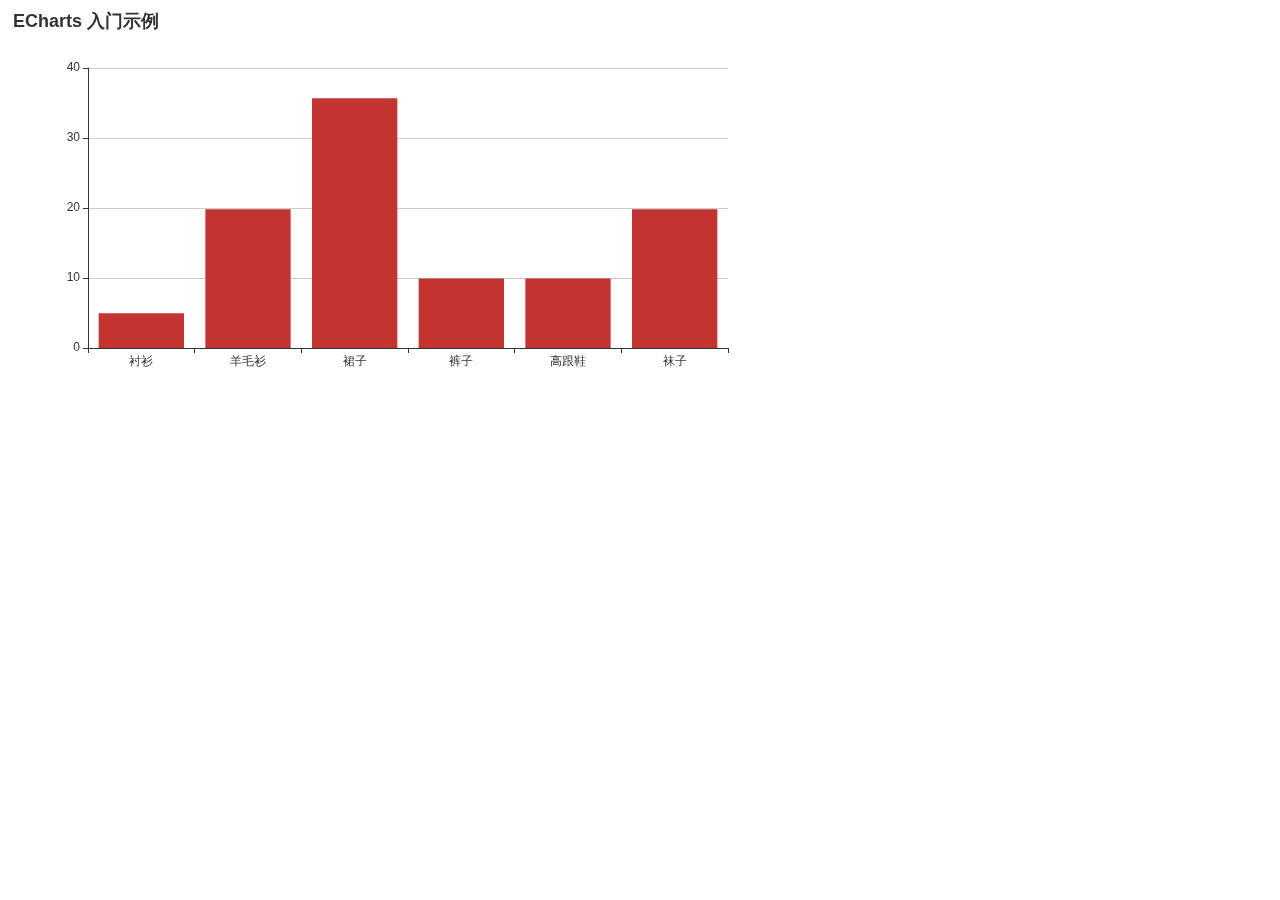
<file: index.html>
<!DOCTYPE html>
<html>
<head>
    <meta charset="utf-8">
    <title>ECharts</title>
    <!-- 引入 echarts.js -->
    <script src="echarts.min.js"></script>
</head>
<body>
    <!-- 为ECharts准备一个具备大小（宽高）的Dom -->
    <div id="main" style="width: 800px;height:400px;"></div>
    <script type="text/javascript">
        // 基于准备好的dom，初始化echarts实例
        var myChart = echarts.init(document.getElementById('main'));

        // 指定图表的配置项和数据
        var option = {
            title: {
                text: 'ECharts 入门示例'
            },
            tooltip: {},
            legend: {
                data:['数据']
            },
            xAxis: {
                data: ["衬衫","羊毛衫","裙子","裤子","高跟鞋","袜子"]
            },
            yAxis: {},
            series: [{
                name: '销量',
                type: 'bar',
                data: [5, 20, 36, 10, 10, 20]
            }]
        };

        // 使用刚指定的配置项和数据显示图表。
        myChart.setOption(option);
    </script>
</body>
</html>
</file>
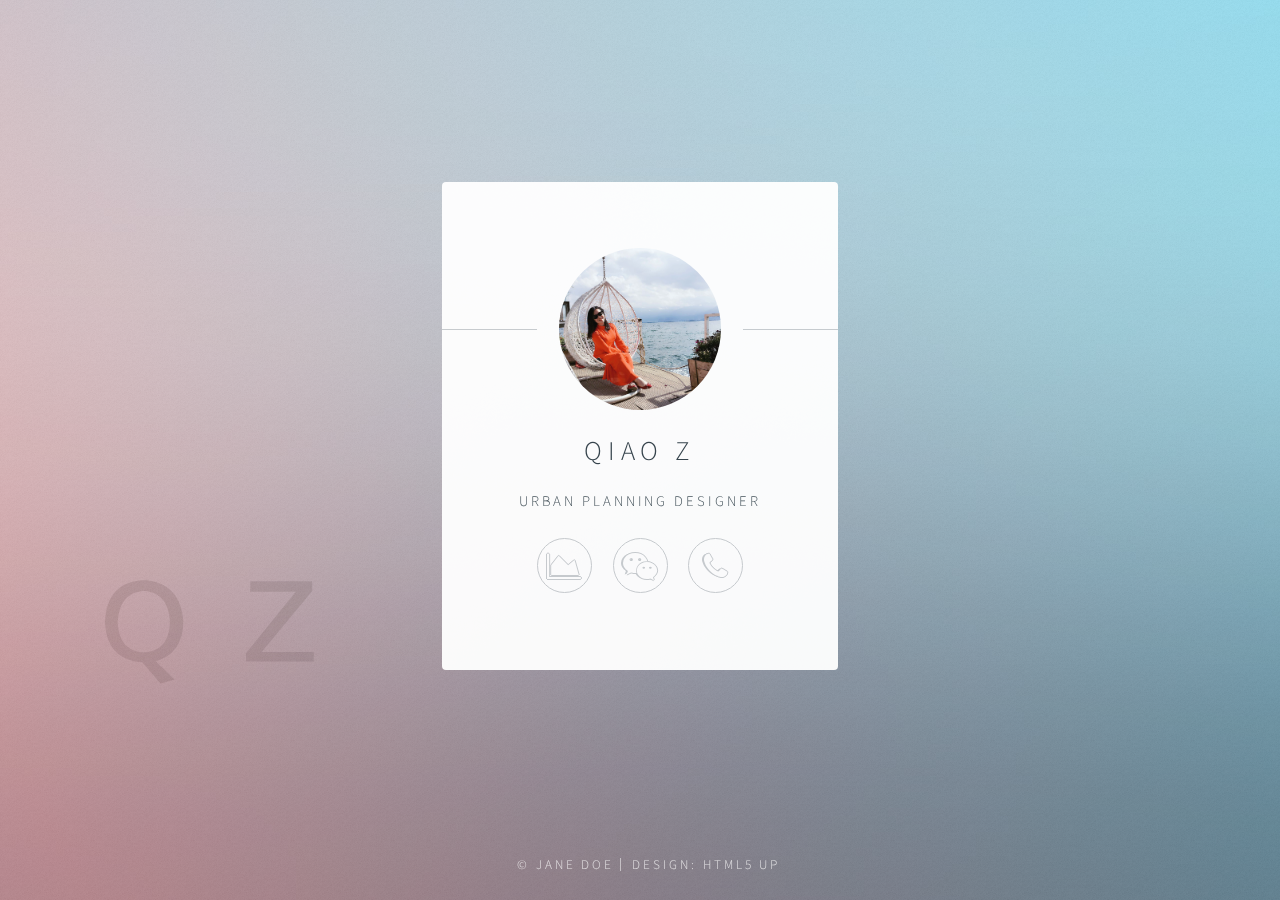
<file: html5up-identity/index.html>
<!DOCTYPE HTML>
<!--
	Identity by HTML5 UP
	html5up.net | @ajlkn
	Free for personal and commercial use under the CCA 3.0 license (html5up.net/license)
-->
<html>
	<head>
		<title>Qiao z</title>
		<meta charset="utf-8" />
		<meta name="viewport" content="width=device-width, initial-scale=1" />
		<!--[if lte IE 8]><script src="assets/js/html5shiv.js"></script><![endif]-->
		<link rel="stylesheet" href="assets/css/main.css" />
		<!--[if lte IE 9]><link rel="stylesheet" href="assets/css/ie9.css" /><![endif]-->
		<!--[if lte IE 8]><link rel="stylesheet" href="assets/css/ie8.css" /><![endif]-->
		<noscript><link rel="stylesheet" href="assets/css/noscript.css" /></noscript>
	</head>
	<body class="is-loading">

		<!-- Wrapper -->
			<div id="wrapper">

				<!-- Main -->
					<section id="main">
						<header>
							<span class="avatar"><img src="WechatIMG2.jpg" alt="" style="object-fit:cover;" width="162" height="162"></span>
							<h1>Qiao z</h1>
							<p>Urban planning designer</p>
						</header>
						<!--
						<hr />
						<h2>Extra Stuff!</h2>
						<form method="post" action="#">
							<div class="field">
								<input type="text" name="name" id="name" placeholder="Name" />
							</div>
							<div class="field">
								<input type="email" name="email" id="email" placeholder="Email" />
							</div>
							<div class="field">
								<div class="select-wrapper">
									<select name="department" id="department">
										<option value="">Department</option>
										<option value="sales">Sales</option>
										<option value="tech">Tech Support</option>
										<option value="null">/dev/null</option>
									</select>
								</div>
							</div>
							<div class="field">
								<textarea name="message" id="message" placeholder="Message" rows="4"></textarea>
							</div>
							<div class="field">
								<input type="checkbox" id="human" name="human" /><label for="human">I'm a human</label>
							</div>
							<div class="field">
								<label>But are you a robot?</label>
								<input type="radio" id="robot_yes" name="robot" /><label for="robot_yes">Yes</label>
								<input type="radio" id="robot_no" name="robot" /><label for="robot_no">No</label>
							</div>
							<ul class="actions">
								<li><a href="#" class="button">Get Started</a></li>
							</ul>
						</form>
						<hr />
						-->
						<footer>
							<ul class="icons">
								<li><a href="https://xingji114.github.io/qz1st/index1.html" class="fa-area-chart">Twitter</a></li>
								<li><a href="https://xingji114.github.io/qz1st/index2.html" class="fa-weixin">Instagram</a></li>
								<li><a class="fa fa-phone" aria-hidden="true" title="13003120507"></a></li>
							</ul>
						</footer>
					</section>

				<!-- Footer -->
					<footer id="footer">
						<ul class="copyright">
							<li>&copy; Jane Doe</li><li>Design: <a href="http://html5up.net">HTML5 UP</a></li>
						</ul>
					</footer>

			</div>

		<!-- Scripts -->
			<!--[if lte IE 8]><script src="assets/js/respond.min.js"></script><![endif]-->
			<script>
				if ('addEventListener' in window) {
					window.addEventListener('load', function() { document.body.className = document.body.className.replace(/\bis-loading\b/, ''); });
					document.body.className += (navigator.userAgent.match(/(MSIE|rv:11\.0)/) ? ' is-ie' : '');
				}
			</script>

	</body>
</html>
</file>
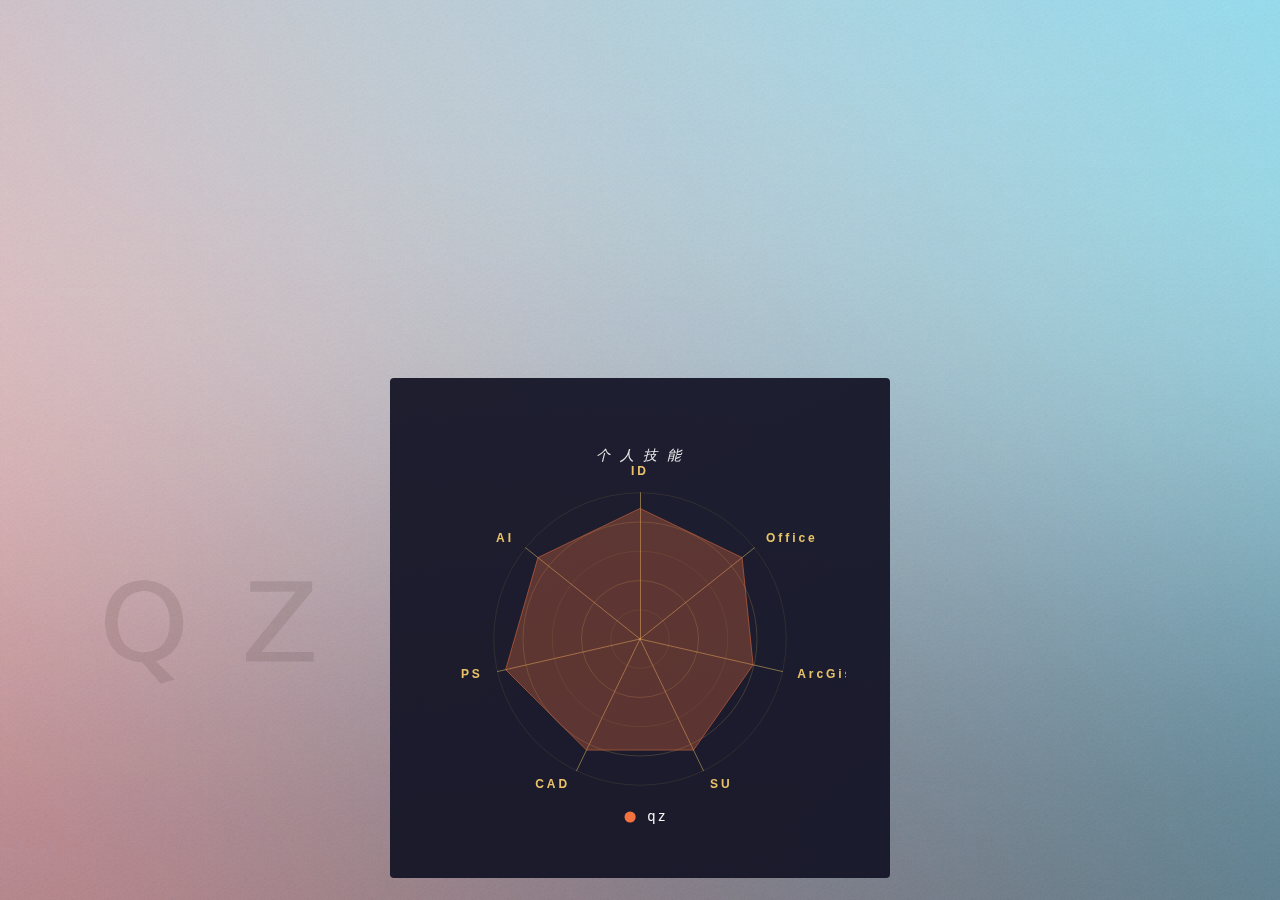
<file: index1.html>
<!DOCTYPE html>
<html>

<head>
  <meta charset="utf-8">
  <title>个人技能</title>
  <!-- 引入 echarts.js -->
  <script src="echarts.min.js"></script>
  <meta name="viewport" content="width=device-width, initial-scale=1" />
  <!--[if lte IE 8]><script src="assets/js/html5shiv.js"></script><![endif]-->
  <link rel="stylesheet" href="html5up-identity/assets/css/main.css" />
  <!--[if lte IE 9]><link rel="stylesheet" href="assets/css/ie9.css" /><![endif]-->
  <!--[if lte IE 8]><link rel="stylesheet" href="assets/css/ie8.css" /><![endif]-->
  <noscript><link rel="stylesheet" href="html5up-identity/assets/css/noscript.css" /></noscript>
</head>

<body>
  <div id="wrapper">

    <!-- 为ECharts准备一个具备大小（宽高）的Dom -->
    <div id="main" style="width: 500px;height: 500px;"></div>
    <script type="text/javascript">
      var myChart = echarts.init(document.getElementById('main'));

      // Schema:
      // date,ID,AI,PS,ACD,SU,ArcGis
      var dataBJ = [
        [90, 90, 95, 85, 85, 80, 90],

      ];

      var lineStyle = {
        normal: {
          width: 1,
          opacity: 0.5
        }
      };

      option = {
        backgroundColor: '#161627',
        title: {
          text: '个 人 技 能',
          left: 'center',
          textStyle: {
            fontSize: '14',
            fontStyle: 'oblique',
            color: '#eee'
          }
        },
        legend: {
          bottom: 5,
          data: ['qz'],
          itemGap: 20,
          textStyle: {
            color: '#fff',
            fontSize: 14
          },
          selectedMode: 'single'
        },
        // visualMap: {
        //     show: true,
        //     min: 0,
        //     max: 20,
        //     dimension: 6,
        //     inRange: {
        //         colorLightness: [0.5, 0.8]
        //     }
        // },
        radar: {
          indicator: [{
              name: 'ID',
              max: 100
            },
            {
              name: 'AI',
              max: 100
            },
            {
              name: 'PS',
              max: 100
            },
            {
              name: 'CAD',
              max: 100
            },
            {
              name: 'SU',
              max: 100
            },
            {
              name: 'ArcGis',
              max: 100
            },
            {
              name: 'Office',
              max: 100
            },
          ],
          shape: 'circle',
          splitNumber: 5,
          name: {
            textStyle: {
              fontWeight: 'bold',
              fontSize: '12',
              color: 'rgb(238, 197, 102)'
            }
          },
          splitLine: {
            lineStyle: {
              color: [
                'rgba(238, 197, 102, 0.1)', 'rgba(238, 197, 102, 0.2)',
              ].reverse()
            }
          },
          splitArea: {
            show: false
          },
          axisLine: {
            lineStyle: {
              color: 'rgba(238, 197, 102, 0.5)'
            }
          }
        },
        series: [{
          name: 'qz',
          type: 'radar',
          lineStyle: lineStyle,
          data: dataBJ,
          symbol: 'none',
          itemStyle: {
            normal: {
              color: '#F9713C'
            }
          },
          areaStyle: {
            normal: {
              opacity: 0.3
            }
          }
        }],
        areaStyle: {
          normal: {
            opacity: 0.05
          }
        }
      };
      myChart.setOption(option);
    </script>
  </div>
</body>

</html>
</file>
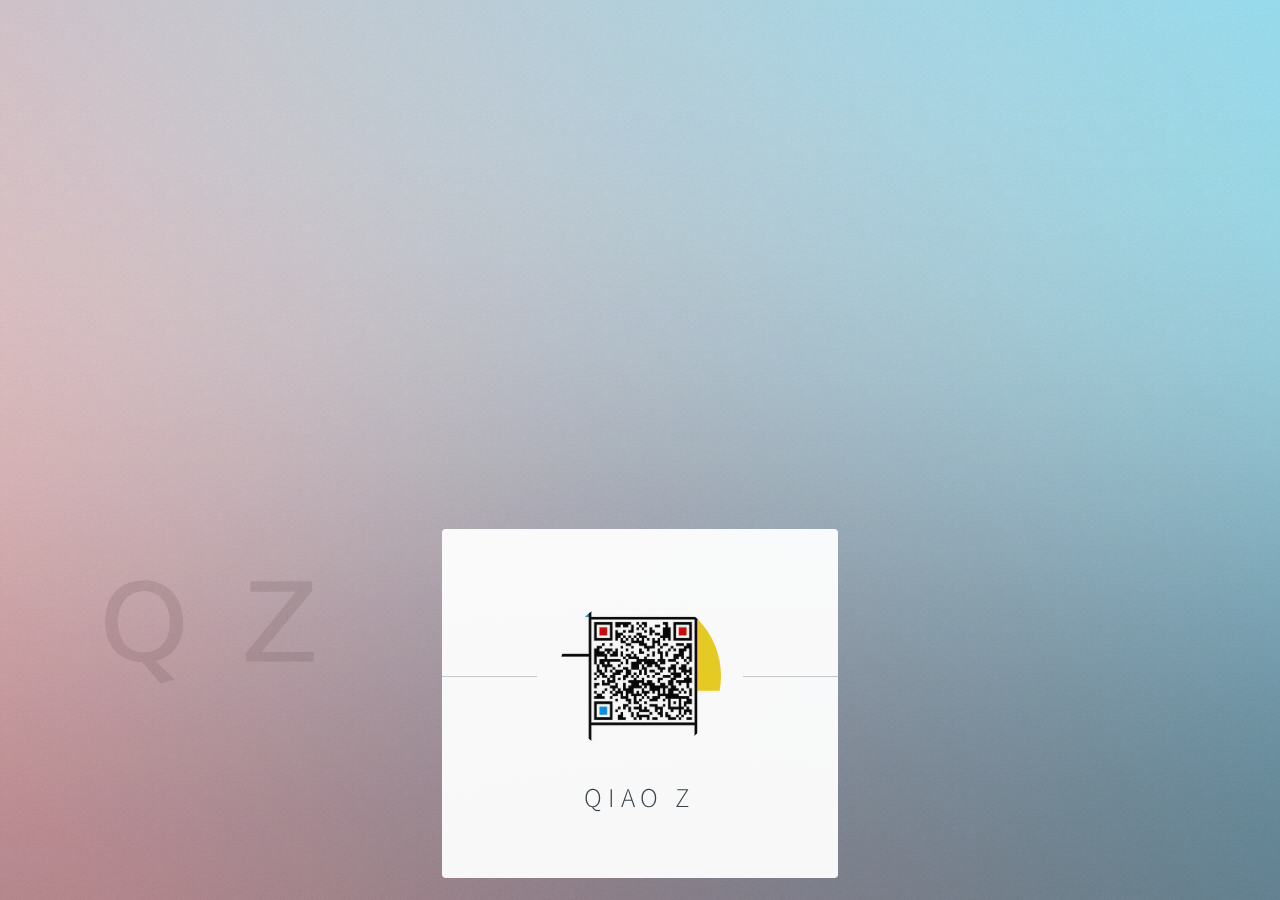
<file: index2.html>
<!DOCTYPE HTML>
<!--
	Identity by HTML5 UP
	html5up.net | @ajlkn
	Free for personal and commercial use under the CCA 3.0 license (html5up.net/license)
-->
<html>
	<head>
		<title>Qiao z</title>
		<meta charset="utf-8" />
		<meta name="viewport" content="width=device-width, initial-scale=1" />
		<!--[if lte IE 8]><script src="assets/js/html5shiv.js"></script><![endif]-->
		<link rel="stylesheet" href="html5up-identity/assets/css/main.css" />
		<!--[if lte IE 9]><link rel="stylesheet" href="assets/css/ie9.css" /><![endif]-->
		<!--[if lte IE 8]><link rel="stylesheet" href="assets/css/ie8.css" /><![endif]-->
		<noscript><link rel="stylesheet" href="html5up-identity/assets/css/noscript.css" /></noscript>
	</head>
	<body class="is-loading">

		<!-- Wrapper -->
			<div id="wrapper">

				<!-- Main -->
					<section id="main">
						<header>
							<span class="avatar"><img src="weixin.jpg" alt="" style="object-fit:cover;" width="162" height="162"></span>
							<h1>Qiao z</h1>
						</header>
						<!--
						<hr />
						<h2>Extra Stuff!</h2>
						<form method="post" action="#">
							<div class="field">
								<input type="text" name="name" id="name" placeholder="Name" />
							</div>
							<div class="field">
								<input type="email" name="email" id="email" placeholder="Email" />
							</div>
							<div class="field">
								<div class="select-wrapper">
									<select name="department" id="department">
										<option value="">Department</option>
										<option value="sales">Sales</option>
										<option value="tech">Tech Support</option>
										<option value="null">/dev/null</option>
									</select>
								</div>
							</div>
							<div class="field">
								<textarea name="message" id="message" placeholder="Message" rows="4"></textarea>
							</div>
							<div class="field">
								<input type="checkbox" id="human" name="human" /><label for="human">I'm a human</label>
							</div>
							<div class="field">
								<label>But are you a robot?</label>
								<input type="radio" id="robot_yes" name="robot" /><label for="robot_yes">Yes</label>
								<input type="radio" id="robot_no" name="robot" /><label for="robot_no">No</label>
							</div>
							<ul class="actions">
								<li><a href="#" class="button">Get Started</a></li>
							</ul>
						</form>
						<hr />
						-->


			</div>

		<!-- Scripts -->
			<!--[if lte IE 8]><script src="assets/js/respond.min.js"></script><![endif]-->
			<script>
				if ('addEventListener' in window) {
					window.addEventListener('load', function() { document.body.className = document.body.className.replace(/\bis-loading\b/, ''); });
					document.body.className += (navigator.userAgent.match(/(MSIE|rv:11\.0)/) ? ' is-ie' : '');
				}
			</script>

	</body>
</html>
</file>
<file: html5up-identity/assets/css/ie9.css>
/*
	Identity by HTML5 UP
	html5up.net | @ajlkn
	Free for personal and commercial use under the CCA 3.0 license (html5up.net/license)
*/

/* Basic */

	body {
		background-image: url("../../images/bg.jpg");
		background-repeat: no-repeat;
		background-size: cover;
		background-position: bottom center;
		background-attachment: fixed;
	}

		body:after {
			display: none;
		}

/* List */

	ul.icons li a:before {
		color: #c8cccf;
	}

	ul.icons li a:hover:before {
		color: #ff7496;
	}

/* Wrapper */

	#wrapper {
		text-align: center;
	}

/* Main */

	#main {
		display: inline-block;
	}
</file>
<file: html5up-identity/assets/css/ie8.css>
/*
	Identity by HTML5 UP
	html5up.net | @ajlkn
	Free for personal and commercial use under the CCA 3.0 license (html5up.net/license)
*/

/* List */

	ul.icons li a {
		-ms-behavior: url("assets/js/PIE.htc");
	}

		ul.icons li a:before {
			text-align: center;
			font-size: 26px;
		}

/* Main */

	#main {
		-ms-behavior: url("assets/js/PIE.htc");
	}

		#main .avatar img {
			-ms-behavior: url("assets/js/PIE.htc");
		}

/* Footer */

	#footer {
		color: #fff;
	}

		#footer .copyright li {
			border-left: solid 1px #fff;
		}
</file>
<file: html5up-identity/assets/css/noscript.css>
/*
	Identity by HTML5 UP
	html5up.net | @ajlkn
	Free for personal and commercial use under the CCA 3.0 license (html5up.net/license)
*/

/* Basic */

	body:after {
		display: none;
	}

/* Main */

	#main {
		-moz-transform: none !important;
		-webkit-transform: none !important;
		-ms-transform: none !important;
		transform: none !important;
		opacity: 1 !important;
	}
</file>
<file: html5up-identity/assets/css/main.css>
@charset "UTF-8";
@import url(font-awesome.min.css);
@import url("https://fonts.googleapis.com/css?family=Source+Sans+Pro:300");

/*
	Identity by HTML5 UP
	html5up.net | @ajlkn
	Free for personal and commercial use under the CCA 3.0 license (html5up.net/license)
*/

/* Reset */

	html, body, div, span, applet, object, iframe, h1, h2, h3, h4, h5, h6, p, blockquote, pre, a, abbr, acronym, address, big, cite, code, del, dfn, em, img, ins, kbd, q, s, samp, small, strike, strong, sub, sup, tt, var, b, u, i, center, dl, dt, dd, ol, ul, li, fieldset, form, label, legend, table, caption, tbody, tfoot, thead, tr, th, td, article, aside, canvas, details, embed, figure, figcaption, footer, header, hgroup, menu, nav, output, ruby, section, summary, time, mark, audio, video {
		margin: 0;
		padding: 0;
		border: 0;
		font-size: 100%;
		font: inherit;
		vertical-align: baseline;
	}

	article, aside, details, figcaption, figure, footer, header, hgroup, menu, nav, section {
		display: block;
	}

	body {
		line-height: 1;
	}

	ol, ul {
		list-style: none;
	}

	blockquote, q {
		quotes: none;
	}

	blockquote:before, blockquote:after, q:before, q:after {
		content: '';
		content: none;
	}

	table {
		border-collapse: collapse;
		border-spacing: 0;
	}

	body {
		-webkit-text-size-adjust: none;
	}

/* Box Model */

	*, *:before, *:after {
		-moz-box-sizing: border-box;
		-webkit-box-sizing: border-box;
		box-sizing: border-box;
	}

/* Basic */

	@media screen and (max-width: 480px) {

		html, body {
			min-width: 320px;
		}

	}

	body.is-loading *, body.is-loading *:before, body.is-loading *:after {
		-moz-animation: none !important;
		-webkit-animation: none !important;
		-ms-animation: none !important;
		animation: none !important;
		-moz-transition: none !important;
		-webkit-transition: none !important;
		-ms-transition: none !important;
		transition: none !important;
	}

	html {
		height: 100%;
	}

	body {
		height: 100%;
		background-color: #ffffff;
		background-image: url("images/overlay.png"), -moz-linear-gradient(60deg, rgba(255, 165, 150, 0.5) 5%, rgba(0, 228, 255, 0.35)), url("../../images/bg.jpg");
		background-image: url("images/overlay.png"), -webkit-linear-gradient(60deg, rgba(255, 165, 150, 0.5) 5%, rgba(0, 228, 255, 0.35)), url("../../images/bg.jpg");
		background-image: url("images/overlay.png"), -ms-linear-gradient(60deg, rgba(255, 165, 150, 0.5) 5%, rgba(0, 228, 255, 0.35)), url("../../images/bg.jpg");
		background-image: url("images/overlay.png"), linear-gradient(60deg, rgba(255, 165, 150, 0.5) 5%, rgba(0, 228, 255, 0.35)), url("../../images/bg.jpg");
		background-repeat: repeat,			no-repeat,			no-repeat;
		background-size: 100px 100px, cover,				cover;
		background-position: top left,		center center,		bottom center;
		background-attachment: fixed,			fixed,				fixed;
	}

		body:after {
			content: '';
			display: block;
			position: fixed;
			top: 0;
			left: 0;
			width: 100%;
			height: inherit;
			opacity: 0;
			z-index: 1;
			background-color: #ffffff;
			background-image: url("images/overlay.png"), -moz-linear-gradient(60deg, rgba(255, 165, 150, 0.5) 5%, rgba(0, 228, 255, 0.35));
			background-image: url("images/overlay.png"), -webkit-linear-gradient(60deg, rgba(255, 165, 150, 0.5) 5%, rgba(0, 228, 255, 0.35));
			background-image: url("images/overlay.png"), -ms-linear-gradient(60deg, rgba(255, 165, 150, 0.5) 5%, rgba(0, 228, 255, 0.35));
			background-image: url("images/overlay.png"), linear-gradient(60deg, rgba(255, 165, 150, 0.5) 5%, rgba(0, 228, 255, 0.35));
			background-repeat: repeat,			no-repeat;
			background-size: 100px 100px, cover;
			background-position: top left,		center center;
			-moz-transition: opacity 1.75s ease-out;
			-webkit-transition: opacity 1.75s ease-out;
			-ms-transition: opacity 1.75s ease-out;
			transition: opacity 1.75s ease-out;
		}

		body.is-loading:after {
			opacity: 1;
		}

/* Type */

	body, input, select, textarea {
		color: #414f57;
		font-family: "Source Sans Pro", Helvetica, sans-serif;
		font-size: 14pt;
		font-weight: 300;
		line-height: 2;
		letter-spacing: 0.2em;
		text-transform: uppercase;
	}

		@media screen and (max-width: 1680px) {

			body, input, select, textarea {
				font-size: 11pt;
			}

		}

		@media screen and (max-width: 480px) {

			body, input, select, textarea {
				font-size: 10pt;
				line-height: 1.75;
			}

		}

	a {
		-moz-transition: color 0.2s ease, border-color 0.2s ease;
		-webkit-transition: color 0.2s ease, border-color 0.2s ease;
		-ms-transition: color 0.2s ease, border-color 0.2s ease;
		transition: color 0.2s ease, border-color 0.2s ease;
		color: inherit;
		text-decoration: none;
	}

		a:before {
			-moz-transition: color 0.2s ease, text-shadow 0.2s ease;
			-webkit-transition: color 0.2s ease, text-shadow 0.2s ease;
			-ms-transition: color 0.2s ease, text-shadow 0.2s ease;
			transition: color 0.2s ease, text-shadow 0.2s ease;
		}

		a:hover {
			color: #ff7496;
		}

	strong, b {
		color: #313f47;
	}

	em, i {
		font-style: italic;
	}

	p {
		margin: 0 0 1.5em 0;
	}

	h1, h2, h3, h4, h5, h6 {
		color: #313f47;
		line-height: 1.5;
		margin: 0 0 0.75em 0;
	}

		h1 a, h2 a, h3 a, h4 a, h5 a, h6 a {
			color: inherit;
			text-decoration: none;
		}

	h1 {
		font-size: 1.85em;
		letter-spacing: 0.22em;
		margin: 0 0 0.525em 0;
	}

	h2 {
		font-size: 1.25em;
	}

	h3 {
		font-size: 1em;
	}

	h4 {
		font-size: 1em;
	}

	h5 {
		font-size: 1em;
	}

	h6 {
		font-size: 1em;
	}

	@media screen and (max-width: 480px) {

		h1 {
			font-size: 1.65em;
		}

	}

	sub {
		font-size: 0.8em;
		position: relative;
		top: 0.5em;
	}

	sup {
		font-size: 0.8em;
		position: relative;
		top: -0.5em;
	}

	hr {
		border: 0;
		border-bottom: solid 1px #c8cccf;
		margin: 3em 0;
	}

/* Form */

	form {
		margin: 0 0 1.5em 0;
	}

		form > .field {
			margin: 0 0 1.5em 0;
		}

			form > .field > :last-child {
				margin-bottom: 0;
			}

	label {
		color: #313f47;
		display: block;
		font-size: 0.9em;
		margin: 0 0 0.75em 0;
	}

	input[type="text"],
	input[type="password"],
	input[type="email"],
	input[type="tel"],
	select,
	textarea {
		-moz-appearance: none;
		-webkit-appearance: none;
		-ms-appearance: none;
		appearance: none;
		border-radius: 4px;
		border: solid 1px #c8cccf;
		color: inherit;
		display: block;
		outline: 0;
		padding: 0 1em;
		text-decoration: none;
		width: 100%;
	}

		input[type="text"]:invalid,
		input[type="password"]:invalid,
		input[type="email"]:invalid,
		input[type="tel"]:invalid,
		select:invalid,
		textarea:invalid {
			box-shadow: none;
		}

		input[type="text"]:focus,
		input[type="password"]:focus,
		input[type="email"]:focus,
		input[type="tel"]:focus,
		select:focus,
		textarea:focus {
			border-color: #ff7496;
		}

	.select-wrapper {
		text-decoration: none;
		display: block;
		position: relative;
	}

		.select-wrapper:before {
			content: "";
			-moz-osx-font-smoothing: grayscale;
			-webkit-font-smoothing: antialiased;
			font-family: FontAwesome;
			font-style: normal;
			font-weight: normal;
			text-transform: none !important;
		}

		.select-wrapper:before {
			color: #c8cccf;
			display: block;
			height: 2.75em;
			line-height: 2.75em;
			pointer-events: none;
			position: absolute;
			right: 0;
			text-align: center;
			top: 0;
			width: 2.75em;
		}

		.select-wrapper select::-ms-expand {
			display: none;
		}

	input[type="text"],
	input[type="password"],
	input[type="email"],
	select {
		height: 2.75em;
	}

	textarea {
		padding: 0.75em 1em;
	}

	input[type="checkbox"],
	input[type="radio"] {
		-moz-appearance: none;
		-webkit-appearance: none;
		-ms-appearance: none;
		appearance: none;
		display: block;
		float: left;
		margin-right: -2em;
		opacity: 0;
		width: 1em;
		z-index: -1;
	}

		input[type="checkbox"] + label,
		input[type="radio"] + label {
			text-decoration: none;
			color: #414f57;
			cursor: pointer;
			display: inline-block;
			font-size: 1em;
			font-weight: 300;
			padding-left: 2.4em;
			padding-right: 0.75em;
			position: relative;
		}

			input[type="checkbox"] + label:before,
			input[type="radio"] + label:before {
				-moz-osx-font-smoothing: grayscale;
				-webkit-font-smoothing: antialiased;
				font-family: FontAwesome;
				font-style: normal;
				font-weight: normal;
				text-transform: none !important;
			}

			input[type="checkbox"] + label:before,
			input[type="radio"] + label:before {
				border-radius: 4px;
				border: solid 1px #c8cccf;
				content: '';
				display: inline-block;
				height: 1.65em;
				left: 0;
				line-height: 1.58125em;
				position: absolute;
				text-align: center;
				top: 0.15em;
				width: 1.65em;
			}

		input[type="checkbox"]:checked + label:before,
		input[type="radio"]:checked + label:before {
			color: #ff7496;
			content: '\f00c';
		}

		input[type="checkbox"]:focus + label:before,
		input[type="radio"]:focus + label:before {
			border-color: #ff7496;
		}

	input[type="checkbox"] + label:before {
		border-radius: 4px;
	}

	input[type="radio"] + label:before {
		border-radius: 100%;
	}

	::-webkit-input-placeholder {
		color: #616f77 !important;
		opacity: 1.0;
	}

	:-moz-placeholder {
		color: #616f77 !important;
		opacity: 1.0;
	}

	::-moz-placeholder {
		color: #616f77 !important;
		opacity: 1.0;
	}

	:-ms-input-placeholder {
		color: #616f77 !important;
		opacity: 1.0;
	}

	.formerize-placeholder {
		color: #616f77 !important;
		opacity: 1.0;
	}

/* Icon */

	.icon {
		text-decoration: none;
		position: relative;
		border-bottom: none;
	}

		.icon:before {
			-moz-osx-font-smoothing: grayscale;
			-webkit-font-smoothing: antialiased;
			font-family: FontAwesome;
			font-style: normal;
			font-weight: normal;
			text-transform: none !important;
		}

		.icon > .label {
			display: none;
		}

/* List */

	ol {
		list-style: decimal;
		margin: 0 0 1.5em 0;
		padding-left: 1.25em;
	}

		ol li {
			padding-left: 0.25em;
		}

	ul {
		list-style: disc;
		margin: 0 0 1.5em 0;
		padding-left: 1em;
	}

		ul li {
			padding-left: 0.5em;
		}

		ul.alt {
			list-style: none;
			padding-left: 0;
		}

			ul.alt li {
				border-top: solid 1px #c8cccf;
				padding: 0.5em 0;
			}

				ul.alt li:first-child {
					border-top: 0;
					padding-top: 0;
				}

		ul.icons {
			cursor: default;
			list-style: none;
			padding-left: 0;
			margin-top: -0.675em;
		}

			ul.icons li {
				display: inline-block;
				padding: 0.675em 0.5em;
			}

				ul.icons li a {
					text-decoration: none;
					position: relative;
					display: block;
					width: 3.75em;
					height: 3.75em;
					border-radius: 100%;
					border: solid 1px #c8cccf;
					line-height: 3.75em;
					overflow: hidden;
					text-align: center;
					text-indent: 3.75em;
					white-space: nowrap;
				}

					ul.icons li a:before {
						-moz-osx-font-smoothing: grayscale;
						-webkit-font-smoothing: antialiased;
						font-family: FontAwesome;
						font-style: normal;
						font-weight: normal;
						text-transform: none !important;
					}

					ul.icons li a:before {
						color: #ffffff;
						text-shadow: 1.25px 0px 0px #c8cccf, -1.25px 0px 0px #c8cccf, 0px 1.25px 0px #c8cccf, 0px -1.25px 0px #c8cccf;
					}

					ul.icons li a:hover:before {
						text-shadow: 1.25px 0px 0px #ff7496, -1.25px 0px 0px #ff7496, 0px 1.25px 0px #ff7496, 0px -1.25px 0px #ff7496;
					}

					ul.icons li a:before {
						position: absolute;
						top: 0;
						left: 0;
						width: inherit;
						height: inherit;
						font-size: 1.85rem;
						line-height: inherit;
						text-align: center;
						text-indent: 0;
					}

					ul.icons li a:hover {
						border-color: #ff7496;
					}

			@media screen and (max-width: 480px) {

				ul.icons li a:before {
					font-size: 1.5rem;
				}

			}

		ul.actions {
			cursor: default;
			list-style: none;
			padding-left: 0;
		}

			ul.actions li {
				display: inline-block;
				padding: 0 0.75em 0 0;
				vertical-align: middle;
			}

				ul.actions li:last-child {
					padding-right: 0;
				}

	dl {
		margin: 0 0 1.5em 0;
	}

		dl dt {
			display: block;
			margin: 0 0 0.75em 0;
		}

		dl dd {
			margin-left: 1.5em;
		}

/* Button */

	input[type="submit"],
	input[type="reset"],
	input[type="button"],
	button,
	.button {
		-moz-appearance: none;
		-webkit-appearance: none;
		-ms-appearance: none;
		appearance: none;
		-moz-transition: background-color 0.2s ease-in-out, border-color 0.2s ease-in-out, color 0.2s ease-in-out;
		-webkit-transition: background-color 0.2s ease-in-out, border-color 0.2s ease-in-out, color 0.2s ease-in-out;
		-ms-transition: background-color 0.2s ease-in-out, border-color 0.2s ease-in-out, color 0.2s ease-in-out;
		transition: background-color 0.2s ease-in-out, border-color 0.2s ease-in-out, color 0.2s ease-in-out;
		display: inline-block;
		height: 2.75em;
		line-height: 2.75em;
		padding: 0 1.5em;
		background-color: transparent;
		border-radius: 4px;
		border: solid 1px #c8cccf;
		color: #414f57 !important;
		cursor: pointer;
		text-align: center;
		text-decoration: none;
		white-space: nowrap;
	}

		input[type="submit"]:hover,
		input[type="reset"]:hover,
		input[type="button"]:hover,
		button:hover,
		.button:hover {
			border-color: #ff7496;
			color: #ff7496 !important;
		}

		input[type="submit"].icon,
		input[type="reset"].icon,
		input[type="button"].icon,
		button.icon,
		.button.icon {
			padding-left: 1.35em;
		}

			input[type="submit"].icon:before,
			input[type="reset"].icon:before,
			input[type="button"].icon:before,
			button.icon:before,
			.button.icon:before {
				margin-right: 0.5em;
			}

		input[type="submit"].fit,
		input[type="reset"].fit,
		input[type="button"].fit,
		button.fit,
		.button.fit {
			display: block;
			width: 100%;
			margin: 0 0 0.75em 0;
		}

		input[type="submit"].small,
		input[type="reset"].small,
		input[type="button"].small,
		button.small,
		.button.small {
			font-size: 0.8em;
		}

		input[type="submit"].big,
		input[type="reset"].big,
		input[type="button"].big,
		button.big,
		.button.big {
			font-size: 1.35em;
		}

		input[type="submit"].disabled, input[type="submit"]:disabled,
		input[type="reset"].disabled,
		input[type="reset"]:disabled,
		input[type="button"].disabled,
		input[type="button"]:disabled,
		button.disabled,
		button:disabled,
		.button.disabled,
		.button:disabled {
			-moz-pointer-events: none;
			-webkit-pointer-events: none;
			-ms-pointer-events: none;
			pointer-events: none;
			opacity: 0.5;
		}

/* Main */

	#main {
		position: relative;
		max-width: 100%;
		min-width: 27em;
		padding: 4.5em 3em 3em 3em ;
		background: #ffffff;
		border-radius: 4px;
		cursor: default;
		opacity: 0.95;
		text-align: center;
		-moz-transform-origin: 50% 50%;
		-webkit-transform-origin: 50% 50%;
		-ms-transform-origin: 50% 50%;
		transform-origin: 50% 50%;
		-moz-transform: rotateX(0deg);
		-webkit-transform: rotateX(0deg);
		-ms-transform: rotateX(0deg);
		transform: rotateX(0deg);
		-moz-transition: opacity 1s ease, -moz-transform 1s ease;
		-webkit-transition: opacity 1s ease, -webkit-transform 1s ease;
		-ms-transition: opacity 1s ease, -ms-transform 1s ease;
		transition: opacity 1s ease, transform 1s ease;
	}

		#main .avatar {
			position: relative;
			display: block;
			margin-bottom: 1.5em;
		}

			#main .avatar img {
				display: block;
				margin: 0 auto;
				border-radius: 100%;
				box-shadow: 0 0 0 1.5em #ffffff;
			}

			#main .avatar:before {
				content: '';
				display: block;
				position: absolute;
				top: 50%;
				left: -3em;
				width: calc(100% + 6em);
				height: 1px;
				z-index: -1;
				background: #c8cccf;
			}

		@media screen and (max-width: 480px) {

			#main {
				min-width: 0;
				width: 100%;
				padding: 4em 2em 2.5em 2em ;
			}

				#main .avatar:before {
					left: -2em;
					width: calc(100% + 4em);
				}

		}

		body.is-loading #main {
			opacity: 0;
			-moz-transform: rotateX(15deg);
			-webkit-transform: rotateX(15deg);
			-ms-transform: rotateX(15deg);
			transform: rotateX(15deg);
		}

/* Footer */

	#footer {
		-moz-align-self: -moz-flex-end;
		-webkit-align-self: -webkit-flex-end;
		-ms-align-self: -ms-flex-end;
		align-self: flex-end;
		width: 100%;
		padding: 1.5em 0 0 0;
		color: rgba(255, 255, 255, 0.75);
		cursor: default;
		text-align: center;
	}

		#footer .copyright {
			margin: 0;
			padding: 0;
			font-size: 0.9em;
			list-style: none;
		}

			#footer .copyright li {
				display: inline-block;
				margin: 0 0 0 0.45em;
				padding: 0 0 0 0.85em;
				border-left: solid 1px rgba(255, 255, 255, 0.5);
				line-height: 1;
			}

				#footer .copyright li:first-child {
					border-left: 0;
				}

/* Wrapper */

	#wrapper {
		display: -moz-flex;
		display: -webkit-flex;
		display: -ms-flex;
		display: flex;
		-moz-align-items: center;
		-webkit-align-items: center;
		-ms-align-items: center;
		align-items: center;
		-moz-justify-content: space-between;
		-webkit-justify-content: space-between;
		-ms-justify-content: space-between;
		justify-content: space-between;
		-moz-flex-direction: column;
		-webkit-flex-direction: column;
		-ms-flex-direction: column;
		flex-direction: column;
		-moz-perspective: 1000px;
		-webkit-perspective: 1000px;
		-ms-perspective: 1000px;
		perspective: 1000px;
		position: relative;
		min-height: 100%;
		padding: 1.5em;
		z-index: 2;
	}

		#wrapper > * {
			z-index: 1;
		}

		#wrapper:before {
			content: '';
			display: block;
		}

		@media screen and (max-width: 360px) {

			#wrapper {
				padding: 0.75em;
			}

		}

		body.is-ie #wrapper {
			height: 100%;
		}
</file>
